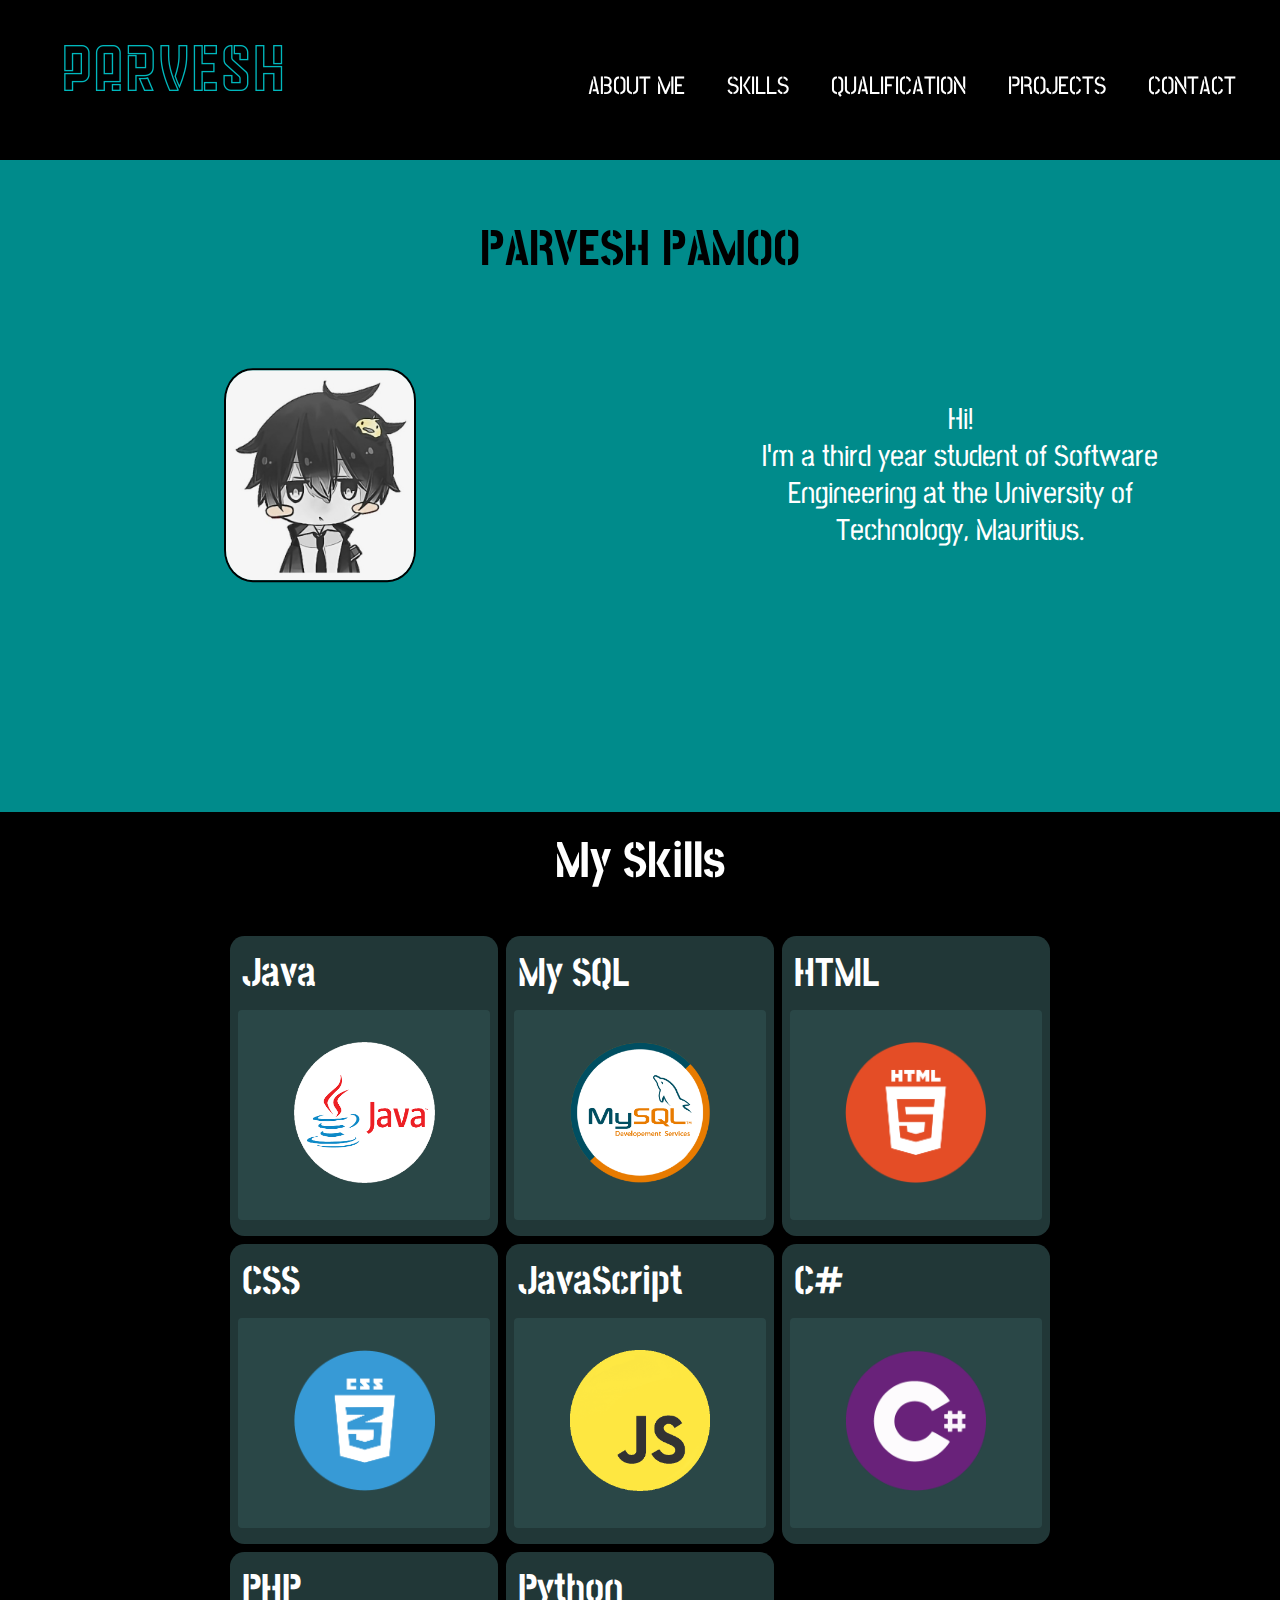
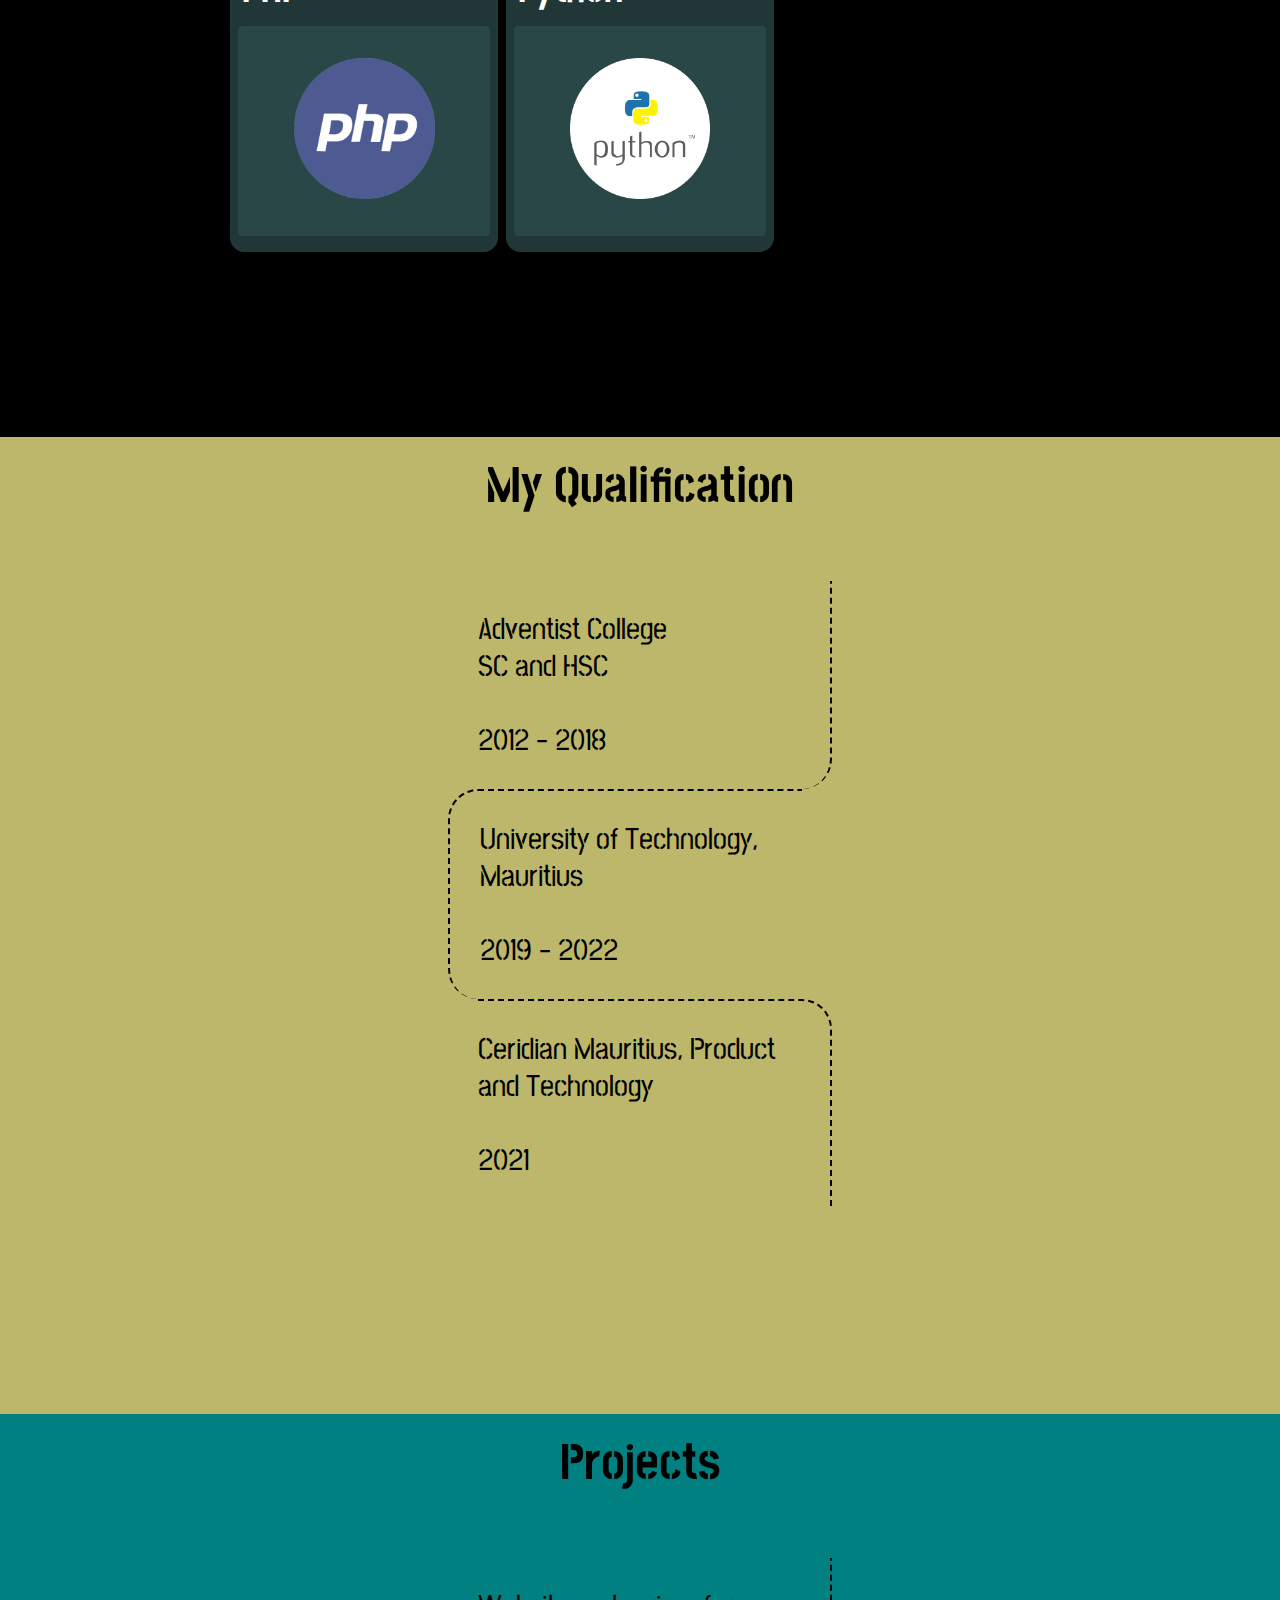
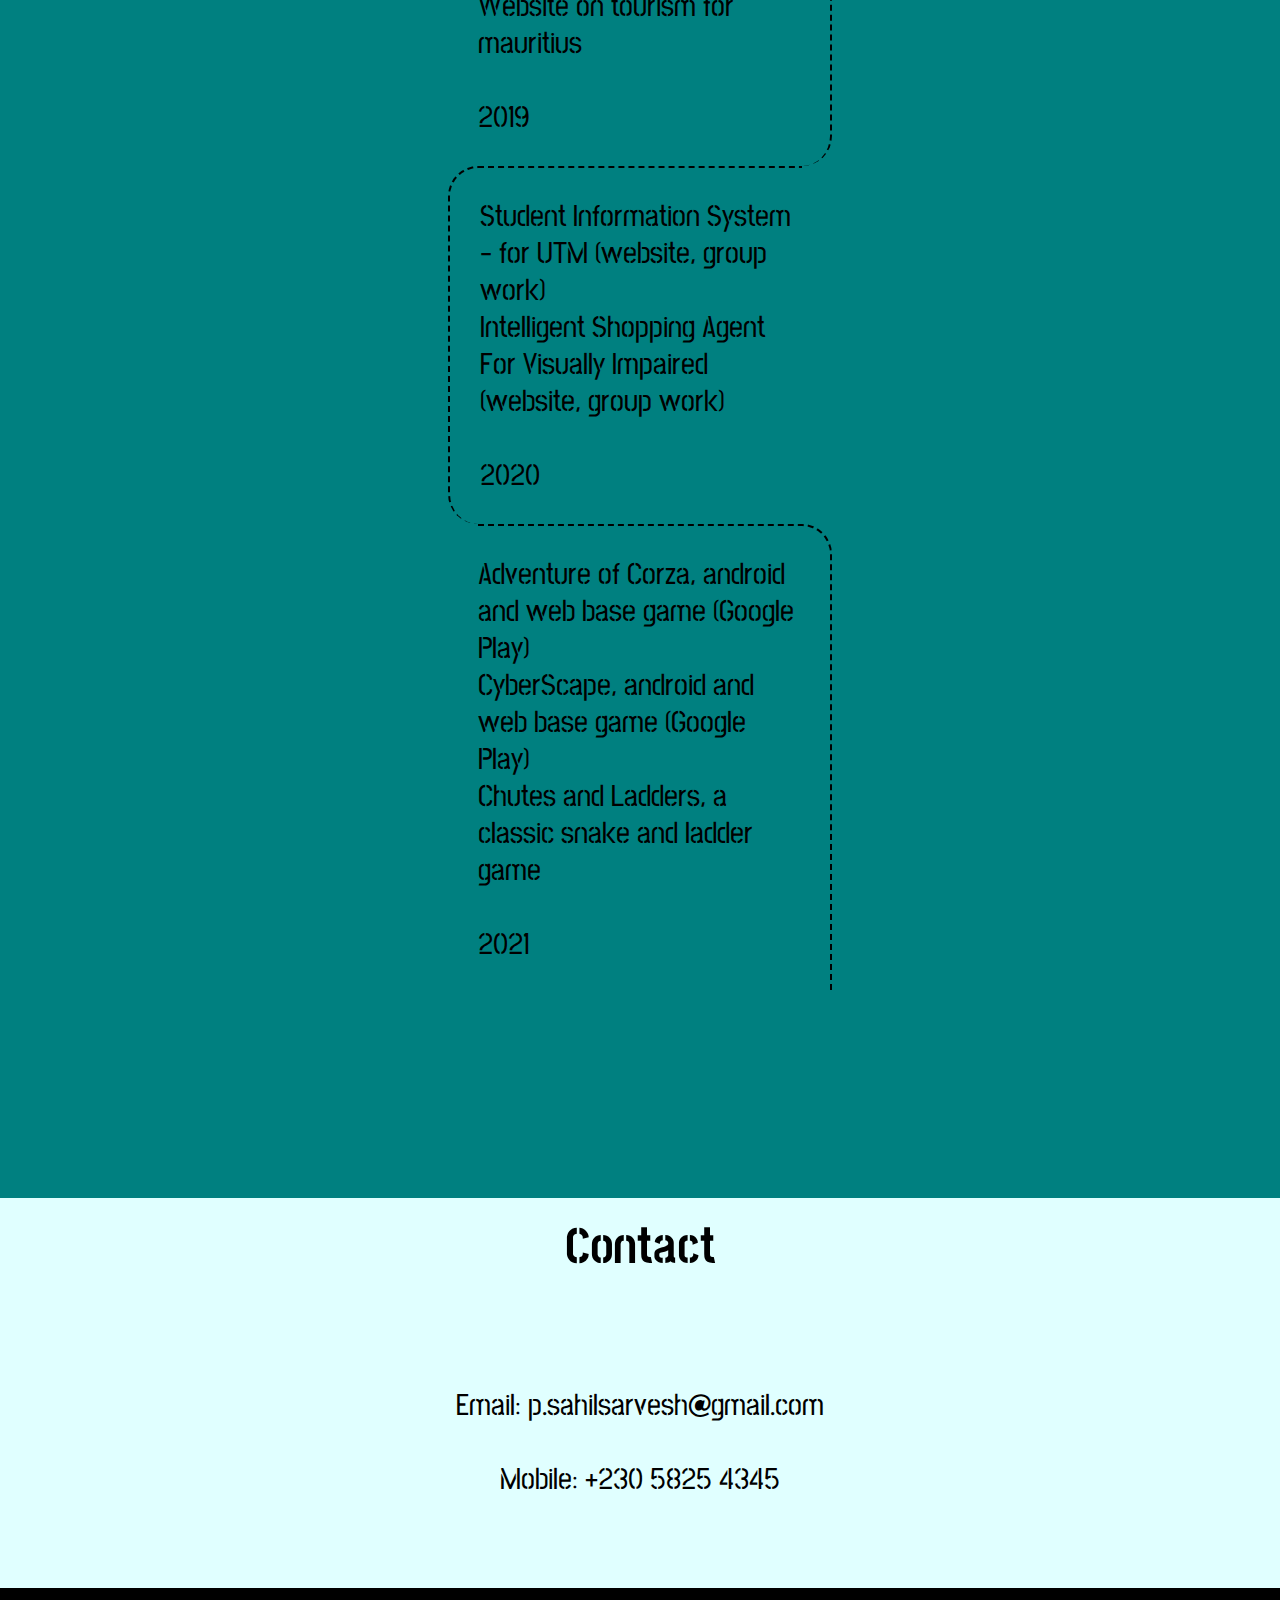
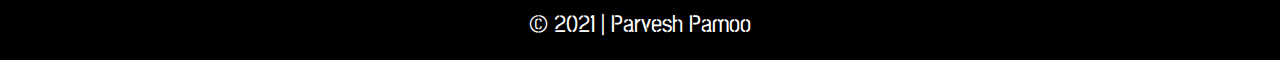
<file: index.html>
<!DOCTYPE html>
<html lang="en">

<head>
    <meta charset="UTF-8">
    <meta http-equiv="X-UA-Compatible" content="IE=edge">
    <meta name="viewport" content="width=device-width, initial-scale=1.0">
    <meta name="description" content="My personal webpage">
    <meta name="keywords" content="Blog, Personal Profile">
    <meta name="author" content="Parvesh Pamoo">
    <link rel="icon" type="image/x-icon" href="image/favicon.png" />
    <link rel="stylesheet" href="css/style.css" />
    <link rel="preconnect" href="https://fonts.googleapis.com">
    <link rel="preconnect" href="https://fonts.gstatic.com" crossorigin>
    <link href="https://fonts.googleapis.com/css2?family=Stick+No+Bills:wght@500&display=swap" rel="stylesheet">
    <title>Parvesh Pamoo</title>
</head>

<body>
    <div class="main">
        <a id="logo" href="index.html"><img src="image/logo.png" alt="logo" id="imglogo" /></a>
        <header>
            <nav>
                <ul class="navbar">
                    <li><a class="borderanimation" href="#aboutme">About Me</a></li>
                    <li><a class="borderanimation" href="#skill">Skills</a></li>
                    <li><a class="borderanimation" href="#qualification">Qualification</a></li>
                    <li><a class="borderanimation" href="#project">Projects</a></li>
                    <li><a class="borderanimation" href="#contact">Contact</a></li>
                </ul>
            </nav>
        </header>
        <div class="container">

            <!-- Intro -->
            <section id="aboutme" class="intro">
                <div style="margin-top: 8ch;" id="head">
                    <p>PARVESH PAMOO</p>
                </div>
                <div id="profilepic">
                    <img src="image/profile.png" alt="profile">
                </div>
                <div id="introtxt">
                    <p>Hi!</p>
                    <p>I'm a third year student of Software Engineering at the University of Technology, Mauritius.</p>
                    <p></p>
                </div>
            </section>

            <!-- Skills -->
            <div style="height: 20ch; background-color: darkcyan;" id="skill"></div>
            <section class="skills">
                <div id="head">
                    <p style="color: white;">My Skills</p>
                </div>

                <div class="skillslogo">
                    <!-- <div id="java">
                    <img class="iconskill" src="image/java.png">
                </div>
                <div id="mysql">
                    <img class="iconskill" src="image/mysql.png">
                </div>
                <div id="html">
                    <img class="iconskill" src="image/html.png">
                </div>
                <div id="css">
                    <img class="iconskill" src="image/css.png">
                </div>
                <div id="js">
                    <img class="iconskill" src="image/js.png">
                </div>
                <div id="csharp">
                    <img class="iconskill" src="image/csharp.png">
                </div>
                <div id="php">
                    <img class="iconskill" src="image/php.png">
                </div>
                <div id="python">
                    <img class="iconskill" src="image/python.png">
                </div> -->
                    <div class="wrapper">
                        <ul class="column__list">
                            <li class="column__item">
                                <div class="column__title--wrapper">
                                    <h1>Java</h1>
                                </div>
                                <ul class="card__list">
                                    <li class="card__item">
                                        <img class="iconskill" src="image/java.png">
                                    </li>
                                </ul>
                            </li>
                            <li class="column__item">
                                <div class="column__title--wrapper">
                                    <h1>My SQL</h1>
                                </div>
                                <ul class="card__list">
                                    <li class="card__item">
                                        <img class="iconskill" src="image/mysql.png">
                                    </li>
                                </ul>
                            </li>
                            <li class="column__item">
                                <div class="column__title--wrapper">
                                    <h1>HTML</h1>
                                </div>
                                <ul class="card__list">
                                    <li class="card__item">
                                        <img class="iconskill" src="image/html.png">
                                    </li>
                                </ul>
                            </li>
                            <li class="column__item">
                                <div class="column__title--wrapper">
                                    <h1>CSS</h1>
                                </div>
                                <ul class="card__list">
                                    <li class="card__item">
                                        <img class="iconskill" src="image/css.png">
                                    </li>
                                </ul>
                            </li>
                            <li class="column__item">
                                <div class="column__title--wrapper">
                                    <h1>JavaScript</h1>
                                </div>
                                <ul class="card__list">
                                    <li class="card__item">
                                        <img class="iconskill" src="image/js.png">
                                    </li>
                                </ul>
                            </li>
                            <li class="column__item">
                                <div class="column__title--wrapper">
                                    <h1>C#</h1>
                                </div>
                                <ul class="card__list">
                                    <li class="card__item">
                                        <img class="iconskill" src="image/csharp.png">
                                    </li>
                                </ul>
                            </li>
                            <li class="column__item">
                                <div class="column__title--wrapper">
                                    <h1>PHP</h1>
                                </div>
                                <ul class="card__list">
                                    <li class="card__item">
                                        <img class="iconskill" src="image/php.png">
                                    </li>
                                </ul>
                            </li>
                            <li class="column__item">
                                <div class="column__title--wrapper">
                                    <h1>Python</h1>
                                </div>
                                <ul class="card__list">
                                    <li class="card__item">
                                        <img class="iconskill" src="image/python.png">
                                    </li>
                                </ul>
                            </li>
                        </ul>
                    </div>
                </div>
            </section>


            <!-- Experience/Qualification -->
            <div style="height: 20ch; background-color: rgba(0, 0, 0, 1);" id="qualification"></div>
            <section class="expqual">
                <div id="head">
                    <p>My Qualification</p>
                </div>
                <div class="timeline">
                    <p>
                        Adventist College<br> SC and HSC<br><br> 2012 - 2018
                    </p>
                    <p>
                        University of Technology, Mauritius<br><br> 2019 - 2022
                    </p>
                    <p>
                        Ceridian Mauritius, Product and Technology<br><br> 2021
                    </p>
                </div>
            </section>

            <!-- Project -->
            <div style="height: 20ch; background-color: darkkhaki;" id="project"></div>
            <section class="projects">
                <div id="head">
                    <p>Projects</p>
                </div>
                <div class="timeline">
                    <p>
                        Website on tourism for mauritius<br><br> 2019
                    </p>
                    <p>
                        Student Information System - for UTM (website, group work)<br> Intelligent Shopping Agent For Visually Impaired (website, group work)<br><br> 2020
                    </p>
                    <p>
                        Adventure of Corza, android and web base game (Google Play)<br> CyberScape, android and web base game (Google Play)<br> Chutes and Ladders, a classic snake and ladder game<br><br> 2021
                    </p>
                </div>
            </section>

            <!-- Contact -->
            <div style="height: 20ch; background-color: teal;" id="contact"></div>
            <section class="contacts">
                <div id="head">
                    <p>Contact</p>
                </div>
                <div class="contact">
                    <p>
                        Email: p.sahilsarvesh@gmail.com
                    </p>
                    <br>
                    <p>
                        Mobile: +230 5825 4345
                    </p>
                </div>
            </section>
        </div>

        <footer>
            <div id="footercontent">
                <p>© 2021 | Parvesh Pamoo</p>
            </div>
        </footer>
    </div>

</body>

</html>
</file>
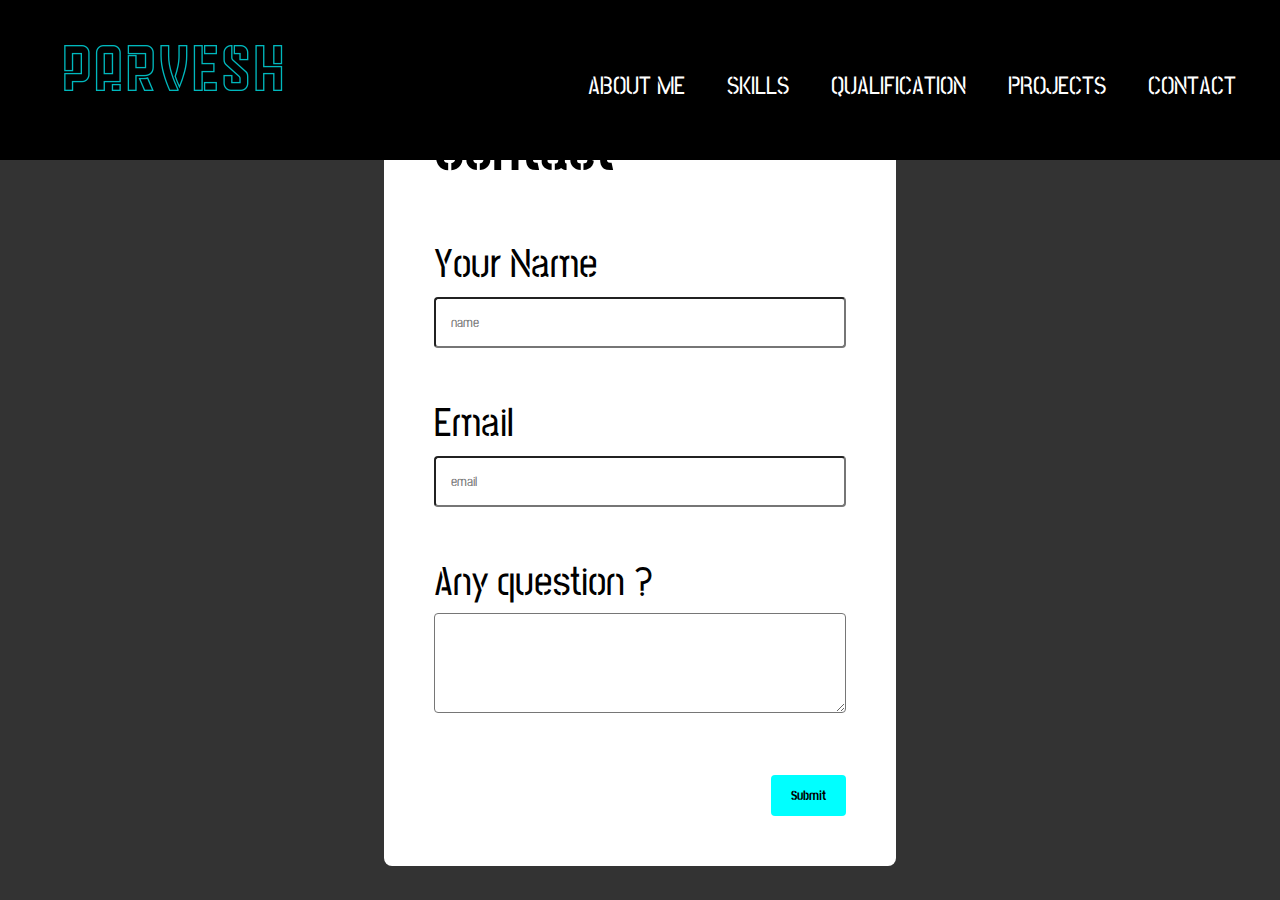
<file: contact.html>
<!DOCTYPE html>
<html lang="en">

<head>
    <meta charset="UTF-8">
    <meta http-equiv="X-UA-Compatible" content="IE=edge">
    <meta name="viewport" content="width=device-width, initial-scale=1.0">
    <meta name="description" content="My personal webpage">
    <meta name="keywords" content="Blog, Personal Profile">
    <meta name="author" content="Parvesh Pamoo">
    <link rel="icon" type="image/x-icon" href="image/favicon.png" />
    <link rel="stylesheet" href="css/style.css" />
    <link rel="preconnect" href="https://fonts.googleapis.com">
    <link rel="preconnect" href="https://fonts.gstatic.com" crossorigin>
    <link href="https://fonts.googleapis.com/css2?family=Stick+No+Bills:wght@500&display=swap" rel="stylesheet">
    <title>Contact</title>
</head>

<body>
    <a id="logo" href="index.html"><img src="image/logo.png" alt="logo" id="imglogo" /></a>
    <header>
        <nav>
            <ul class="navbar">
                <li><a class="borderanimation" href="#aboutme">About Me</a></li>
                <li><a class="borderanimation" href="#skill">Skills</a></li>
                <li><a class="borderanimation" href="#qualification">Qualification</a></li>
                <li><a class="borderanimation" href="#project">Projects</a></li>
                <li><a class="borderanimation" href="#contact">Contact</a></li>
            </ul>
        </nav>
    </header>
    <div class="container">
        <form action="#" id="formcontact">
            <h2>Contact</h2><br>

            <label for="firstname">Your Name</label>
            <input id="firstname" type="text" placeholder="name"><br><br>

            <label for="email">Email</label>
            <input id="email" type="text" placeholder="email"><br><br>

            <label for="question">Any question ?</label>
            <textarea id="question"></textarea><br><br>

            <input type="submit">
        </form>
    </div>
    <footer>
        <div id="footercontent">
            <p>© 2021 | Parvesh Pamoo</p>
        </div>
    </footer>
</body>

</html>
</file>
<file: css/style.css>
* {
    margin: 0;
    padding: 0;
    box-sizing: border-box;
    font-family: 'Stick No Bills', sans-serif;
    scroll-behavior: smooth;
}


/* background image */

body {
    background-color: rgba(0, 0, 0, 0.8);
}


/* logo */

#logo {
    position: fixed;
    top: 5%;
    left: 5%;
    z-index: 25;
}


/* navbar */

header {
    position: fixed;
    z-index: 20;
}

nav {
    height: 20ch;
    width: 100%;
    position: fixed;
    background-color: rgba(0, 0, 0, 1);
}

.navbar {
    display: flex;
    text-align: center;
    position: fixed;
    margin-top: 70px;
    margin-right: 3%;
    gap: 30px;
    right: 0;
}

.navbar li {
    list-style: none;
    text-align: center;
}

.navbar li a {
    text-decoration: none;
    text-transform: uppercase;
    color: white;
    font-size: 25px;
}

.borderanimation {
    position: relative;
    text-align: center;
    padding: 6px;
}

.borderanimation::before {
    content: "";
    position: absolute;
    top: 2px;
    left: 0px;
    width: 0;
    height: 0;
    background: transparent;
    border: 2px solid transparent;
}

.borderanimation:hover::before {
    animation: animate 1s linear forwards;
}

@keyframes animate {
    0% {
        width: 0;
        height: 0;
        border-top-color: white;
        border-right-color: transparent;
        border-bottom-color: transparent;
        border-left-color: transparent;
    }
    50% {
        width: 100%;
        height: 0;
        border-top-color: white;
        border-right-color: white;
        border-bottom-color: transparent;
        border-left-color: transparent;
    }
    100% {
        width: 100%;
        height: 100%;
        border-top-color: white;
        border-right-color: white;
        border-bottom-color: transparent;
        border-left-color: transparent;
    }
}

.borderanimation::after {
    content: "";
    position: absolute;
    top: -7px;
    left: -2px;
    width: 0;
    height: 0;
    background: transparent;
    border: 2px solid transparent;
}

.borderanimation:hover::after {
    animation: animates 1s linear forwards;
}

@keyframes animates {
    0% {
        width: 0;
        height: 0;
        border-top-color: transparent;
        border-right-color: transparent;
        border-bottom-color: transparent;
        border-left-color: white;
    }
    50% {
        width: 0;
        height: 100%;
        border-top-color: transparent;
        border-right-color: transparent;
        border-bottom-color: white;
        border-left-color: white;
    }
    100% {
        width: 100%;
        height: 100%;
        border-top-color: transparent;
        border-right-color: transparent;
        border-bottom-color: white;
        border-left-color: white;
    }
}


/* footer */

footer {
    background-color: black;
    position: relative;
    padding: 4vh;
    width: 100%;
    height: 50px;
    z-index: 10;
}

#footercontent {
    text-align: center;
    color: white;
    font-size: 24px;
    right: 50%;
    top: 50%;
    transform: translate(50%, -50%);
    position: absolute;
}


/* container */

.container {
    min-height: 100%;
    position: relative;
}


/* intro */

.intro {
    display: flex;
    flex-wrap: wrap;
    background-color: darkcyan;
}

#head {
    text-align: center;
    padding: 2vh;
    color: black;
    font-size: 50px;
    width: 100%;
    font-weight: bold;
}

#profilepic {
    width: 50%;
    padding: 5%;
    position: relative;
}

#profilepic img {
    width: 15vw;
}

#profilepic img {
    position: absolute;
    border-radius: 15%;
    border: 2px solid black;
    top: 50%;
    transform: translateY(-50%);
    left: 0;
    right: 0;
    margin: auto;
}

#introtxt {
    width: 50%;
    text-align: center;
    font-size: 30px;
    padding: 8%;
    color: white;
}


/* skill */

.wrapper {
    margin: 2vw 18vw;
}


/* column styles */

.column__list {
    display: grid;
    grid-template-columns: repeat(auto-fill, minmax(260px, 1fr));
    grid-gap: .5rem;
    align-items: start;
    list-style: none;
}

.column__item {
    border-radius: .9rem;
    background-color: rgba(47, 79, 79, 0.7);
    padding: .5rem;
}

.column__title--wrapper {
    display: grid;
    grid-template-columns: repeat(2, 1fr);
    padding: .25rem;
    align-items: center;
}


/* card styles */

.card__list {
    display: grid;
    grid-template-rows: auto;
    grid-gap: .5rem;
    margin: .5rem 0;
    text-align: center;
}

.card__item {
    background-color: rgba(47, 79, 79, 0.7);
    border-radius: .25rem;
    padding: 2rem;
    list-style: none;
    display: inline-block;
    vertical-align: middle;
    font-size: 16px;
}

.skills {
    display: flex;
    flex-wrap: wrap;
    background-color: black;
}

.skillslogo {
    width: 100%;
    font-size: 20px;
    font-weight: bold;
    color: white;
}

.iconskill {
    width: 11vw;
    height: 11vw;
    margin: auto;
}

#java {
    margin-left: 35%;
}

#mysql {
    margin-left: 50%;
}

#html {
    margin-left: 35%;
}

#css {
    margin-left: 50%;
}

#js {
    margin-left: 35%;
}

#csharp {
    margin-left: 50%;
}

#php {
    margin-left: 35%;
}

#python {
    margin-left: 50%;
}


/* Experience */

.expqual {
    display: flex;
    flex-wrap: wrap;
    background-color: darkkhaki;
}

.timeline {
    width: 30vw;
    margin: auto;
    padding-top: 5vh;
    padding-bottom: 5vh;
}

.timeline p {
    border-top: 2px dashed;
    border-color: black;
    margin: 0;
    padding: 30px;
    counter-increment: section;
    position: relative;
}

.timeline p:nth-child(even) {
    border-left: 2px dashed;
    border-top-left-radius: 30px;
    border-bottom-left-radius: 30px;
    margin-right: 30px;
    padding-right: 0;
    font-size: 30px;
}

.timeline p:nth-child(odd) {
    border-right: 2px dashed;
    border-top-right-radius: 30px;
    border-bottom-right-radius: 30px;
    margin-left: 30px;
    padding-left: 0;
    font-size: 30px;
}

.timeline p:first-child {
    border-top: 0;
    border-top-right-radius: 0;
    border-top-left-radius: 0;
}

.timeline p:last-child {
    border-bottom-right-radius: 0;
    border-bottom-left-radius: 0;
}


/* project */

.projects {
    display: flex;
    flex-wrap: wrap;
    background-color: teal;
}


/* contact */

.contacts {
    display: flex;
    flex-wrap: wrap;
    background-color: lightcyan;
}

.contact {
    width: 100%;
    text-align: center;
    font-size: 30px;
    padding: 10vh;
    color: black;
}


/* form contact */

#formcontact {
    position: absolute;
    background-color: white;
    color: black;
    font-size: 40px;
    padding: 50px;
    border-radius: 8px;
    width: 40%;
    margin-top: 5%;
    margin-left: 30%;
}

input[type=text],
select,
textarea {
    width: 100%;
    padding: 15px;
    border-radius: 4px;
    box-sizing: border-box;
    margin-top: 6px;
    resize: vertical;
}

textarea {
    height: 100px;
}

input[type=submit] {
    background-color: cyan;
    font-weight: bold;
    color: black;
    padding: 12px 20px;
    border: none;
    border-radius: 4px;
    cursor: pointer;
    float: right;
}

input[type=submit]:hover {
    background-color: #45a049;
}


/* Mobile */

@media screen and (max-width: 800px) {
    #profilepic {
        width: 100%;
    }
    #introtxt {
        width: 100%;
    }
    .timeline {
        width: 80%;
    }
}
</file>
